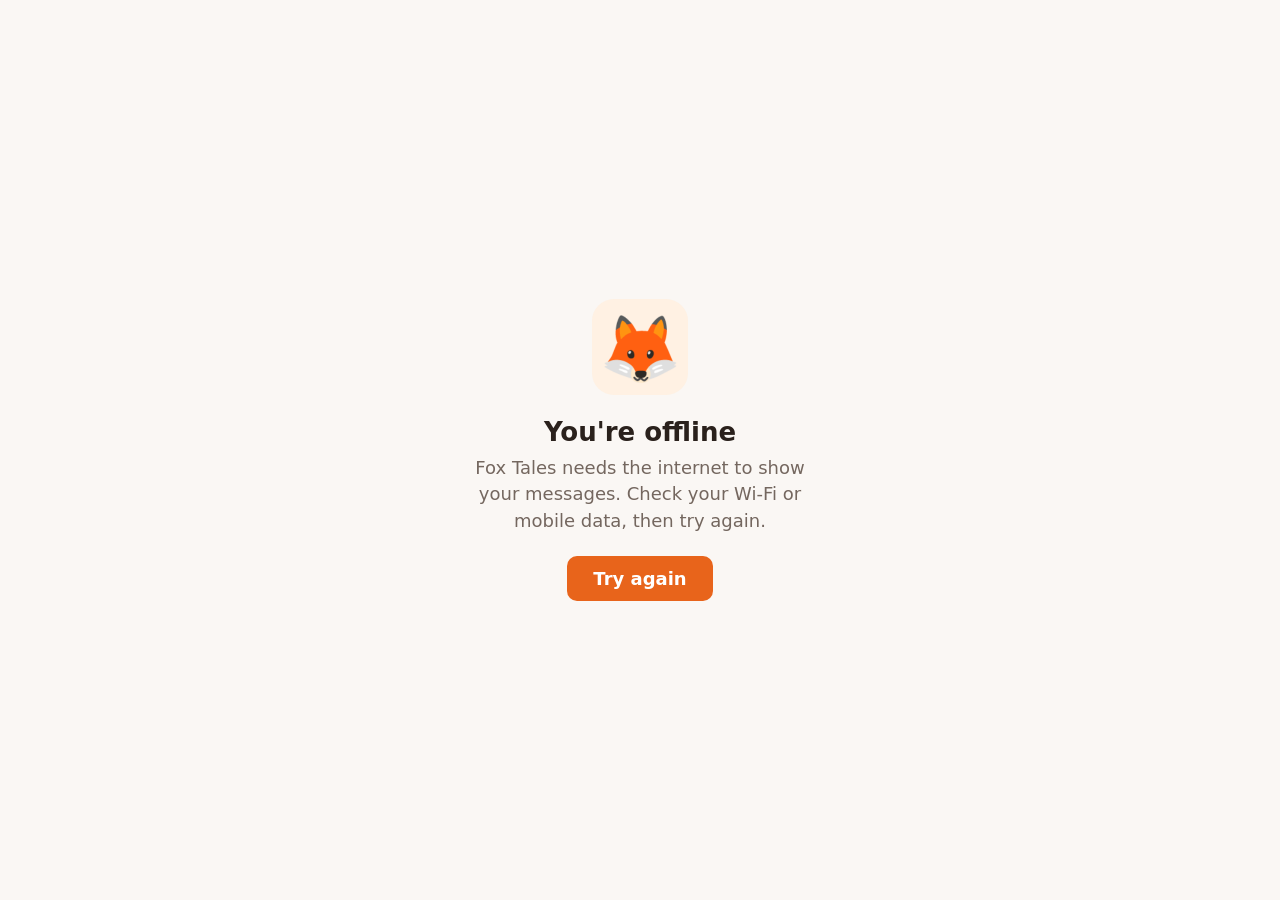
<file: offline.html>
<!doctype html>
<html lang="en">
<head>
  <meta charset="utf-8">
  <meta name="viewport" content="width=device-width, initial-scale=1, viewport-fit=cover">
  <meta name="theme-color" content="#e8641b">
  <title>Fox Tales · Offline</title>
  <style>
    html, body { height: 100%; margin: 0; }
    body {
      font-family: system-ui, -apple-system, "Segoe UI", Roboto, Helvetica, Arial, sans-serif;
      background: #faf7f4; color: #2a211c; display: flex; align-items: center; justify-content: center;
      padding: env(safe-area-inset-top) 16px env(safe-area-inset-bottom); box-sizing: border-box; text-align: center;
    }
    .card { max-width: 360px; }
    img { width: 96px; height: 96px; border-radius: 22px; }
    h1 { font-size: 26px; margin: 18px 0 8px; }
    p { font-size: 18px; color: #74675f; margin: 0 0 22px; line-height: 1.45; }
    button {
      font: inherit; font-size: 18px; font-weight: 700; color: #fff; background: #e8641b;
      border: 0; border-radius: 10px; padding: 12px 26px; cursor: pointer;
    }
  </style>
</head>
<body>
  <div class="card">
    <img src="icons/icon-192.png" alt="">
    <h1>You're offline</h1>
    <p>Fox Tales needs the internet to show your messages. Check your Wi-Fi or mobile data, then try again.</p>
    <button type="button" onclick="location.reload()">Try again</button>
  </div>
</body>
</html>
</file>
